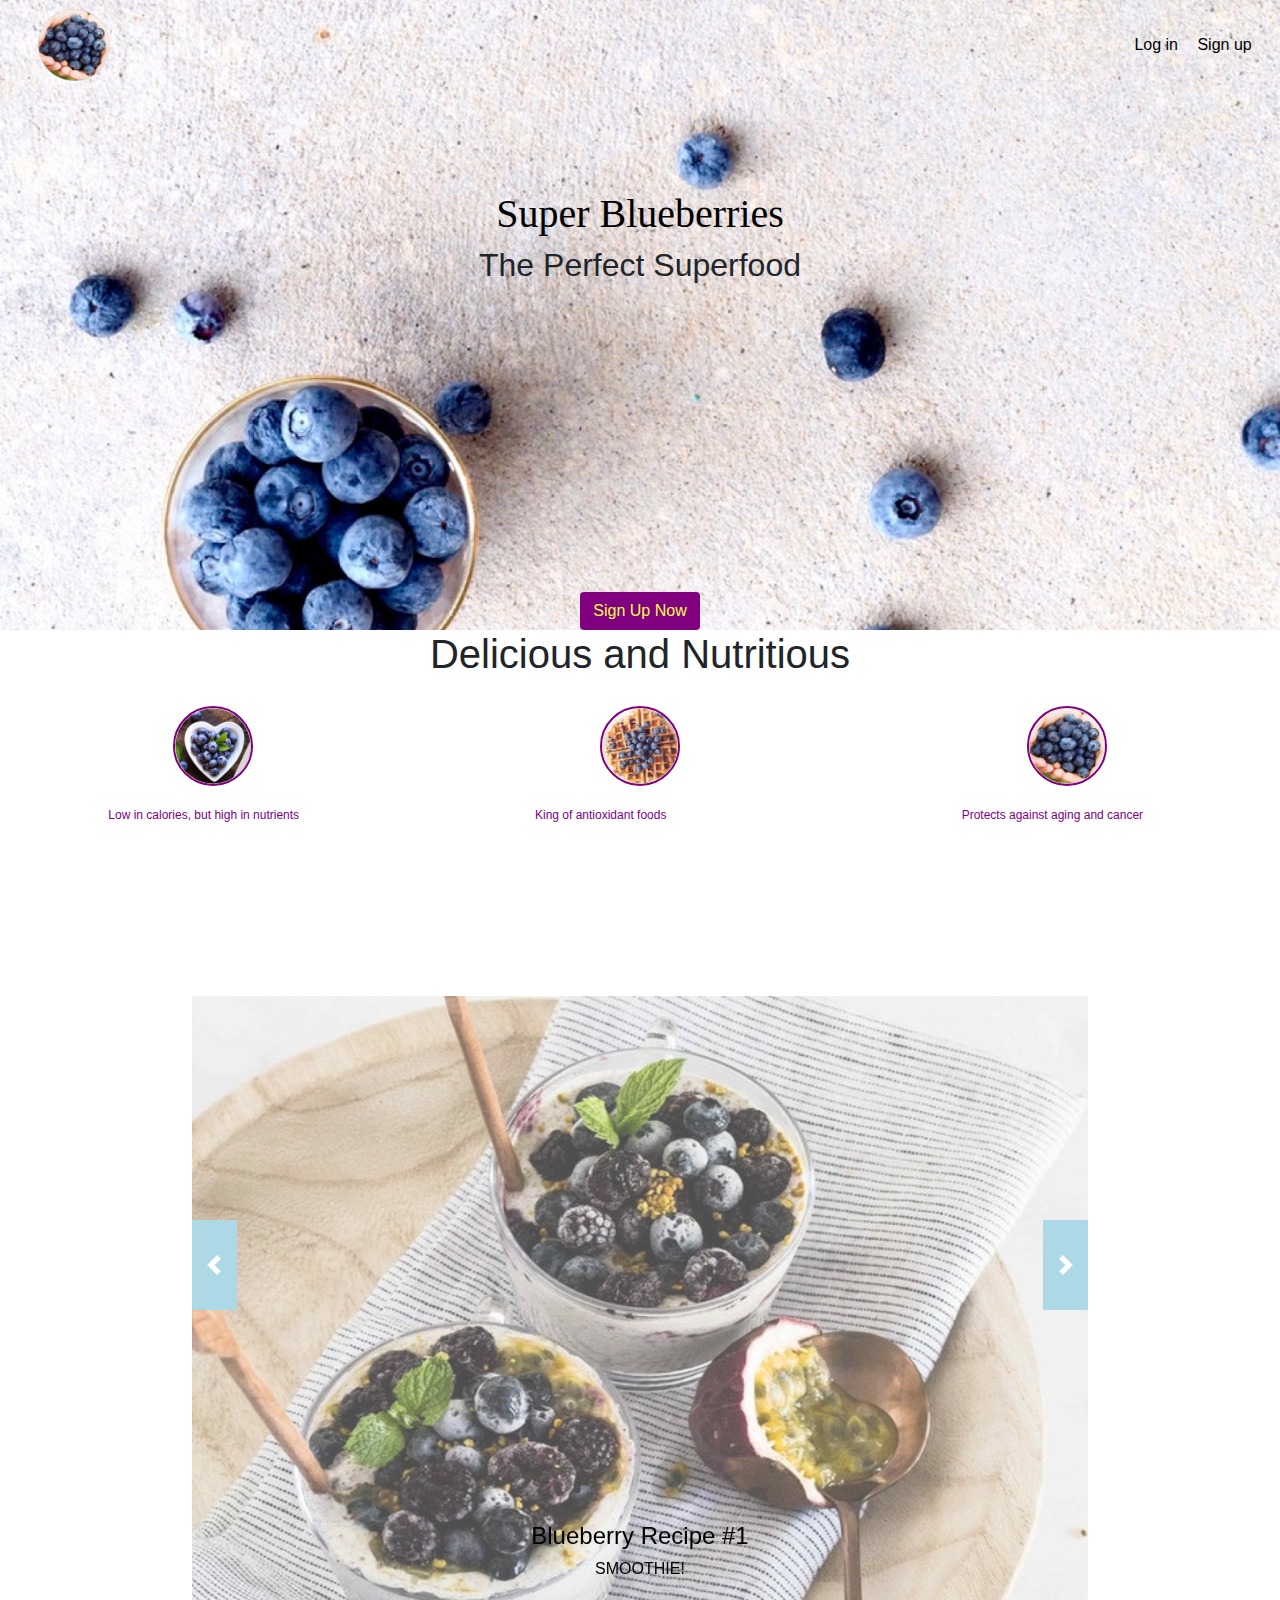
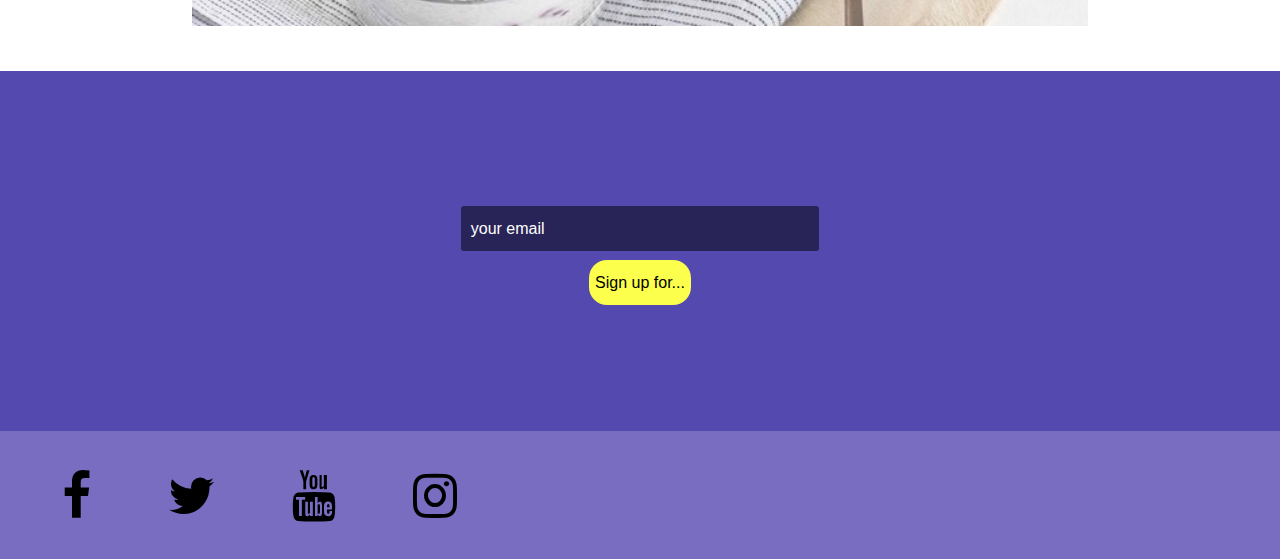
<file: index.html>
<!DOCTYPE html>
<html lang="en">

<head>
  <title>Blueberries</title>

  <meta name="viewport" content="width=device-width, initial-scale=1.0">

  <!-- Bootstrap Link -->
  <link rel="stylesheet" href="https://stackpath.bootstrapcdn.com/bootstrap/4.1.3/css/bootstrap.min.css">
  <link rel="stylesheet" href="https://cdnjs.cloudflare.com/ajax/libs/font-awesome/4.7.0/css/font-awesome.min.css">

  <!-- My CSS Link -->
  <link rel="stylesheet" type="text/css" href="css/style.css">


</head>

<body>

        

<!-- top NavBar - RACHEL -->
<div class="navAndRoss">
    
    <nav class="topNav">  
        <img class="logo" src="./images/bleberry_kid.png">
            <div class="linkStyle">
            <a class="loginDiv"href="#">Log in</a>
            <a href="#">Sign up</a>
        </div>

    </nav>
    
    <div class="container-fluid main-div">   <!-- Nutrition - ROSS-->

            <div class="heading-div">
              <div class="row center-header">
                <h1 class="textYes">Super Blueberries</h1>
                <h2 class="textYes">The Perfect Superfood</h2>
                <!-- <img class="theImage" src="./images/blueberry1.png"> -->
                <button class="btn">Sign Up Now</button>
              </div>
            </div>
    </div>

</div>


    <!-- Nutrition - ROSS-->
    <div class="container-fluid">
            <h1>Delicious and Nutritious</h1>
            <div class="row nutrion-benefits-div">
          
            <div class="col-3 each-nutrition-div">
              
              <img class="row circle-for-image" src="./images/Blueberry heart_v2.png">
              <div class="row">
                <figcaption>Low in calories, but high in nutrients </figcaption>
              </div>
            </div>
            
          
          
            <div class="col-3 each-nutrition-div">
             
              <img class="row circle-for-image" src="./images/Waffle.png">
              <div class="row">
                <figcaption>King of antioxidant foods</figcaption>
              </div>
            </div>
          
          
          
            <div class="col-3 each-nutrition-div">
           
              <img class="row circle-for-image" src="./images/bleberry_kid.png">
              <div class="row">
                <figcaption>Protects against aging and cancer </figcaption>
              </div>
          
          
            </div>
          </div>
          </div>
    

<!-- carousel - Rachel -->
    <div class="mainDiv">
    <div id="carouselExampleControls" class="carousel slide personalizedCarouselStyling" data-ride="carousel">
            <div class="carousel-inner centerCarousel">


                <div class="carousel-item active">
                    <img class="d-block changeCarouselImageSize" src="./images/smoothie.jpeg" alt="First slide">
                        <div class="carousel-caption d-none d-md-block">
                            <h4 class="fontColor">Blueberry Recipe #1</h4>
                            <h6 class="fontColor">SMOOTHIE!</h6>
                        </div>
                </div>


                <div class="carousel-item">
                    <img class="d-block changeCarouselImageSize opacityClass" src="./images/scone.jpeg" alt="Second slide">
                        <div class="carousel-caption d-none d-md-block">
                            <h4 class="fontColor">Blueberry Recipe #2</h4>
                            <h6 class="fontColor">SCONE!</h6>
                        </div>
                </div>


                <div class="carousel-item">
                    <img class="d-block changeCarouselImageSize" src="./images/waffle.jpeg" alt="Third slide">
                        <div class="carousel-caption d-none d-md-block">
                            <h4 class="fontColor">Blueberry Recipe #3</h4>
                            <h6 class="fontColor">WAFFLE!</h6>
                        </div>
                </div>


            </div>


                <a class="carousel-control-prev changeCarouselButtons" href="#carouselExampleControls" role="button" data-slide="prev">
                <span class="carousel-control-prev-icon" aria-hidden="true"></span>
                <span class="sr-only">Previous</span>
                </a>

                <a class="carousel-control-next changeCarouselButtons" href="#carouselExampleControls" role="button" data-slide="next">
                <span class="carousel-control-next-icon" aria-hidden="true"></span>
                <span class="sr-only">Next</span>
                </a>

    </div>
</div>

<!-- Rustams part  -->


<div>
        <div class="row singup-form newClass">
     
     
     
     
            <form>
     
     
                <input  placeholder="your email"/>
     
                <button>Sign up for...</button>
            </form>
     
     
        </div>
     </div>
     
     
     <!-- Social networks -->
     
     <div class=" row footer">
     
            <a href="#" class="fa fa-facebook"></a>
            <a href="#" class="fa fa-twitter"></a>
            <a href="#" class="fa fa-youtube"></a>
            <a href="#" class="fa fa-instagram"></a>
     
     
     </div>
    






<script
  src="https://code.jquery.com/jquery-3.3.1.min.js"
  integrity="sha256-FgpCb/KJQlLNfOu91ta32o/NMZxltwRo8QtmkMRdAu8="
  crossorigin="anonymous"></script>


<!-- link bootstrap js before your own -->
<script src="https://stackpath.bootstrapcdn.com/bootstrap/4.1.3/js/bootstrap.min.js"></script>

</body>

</html>
</file>
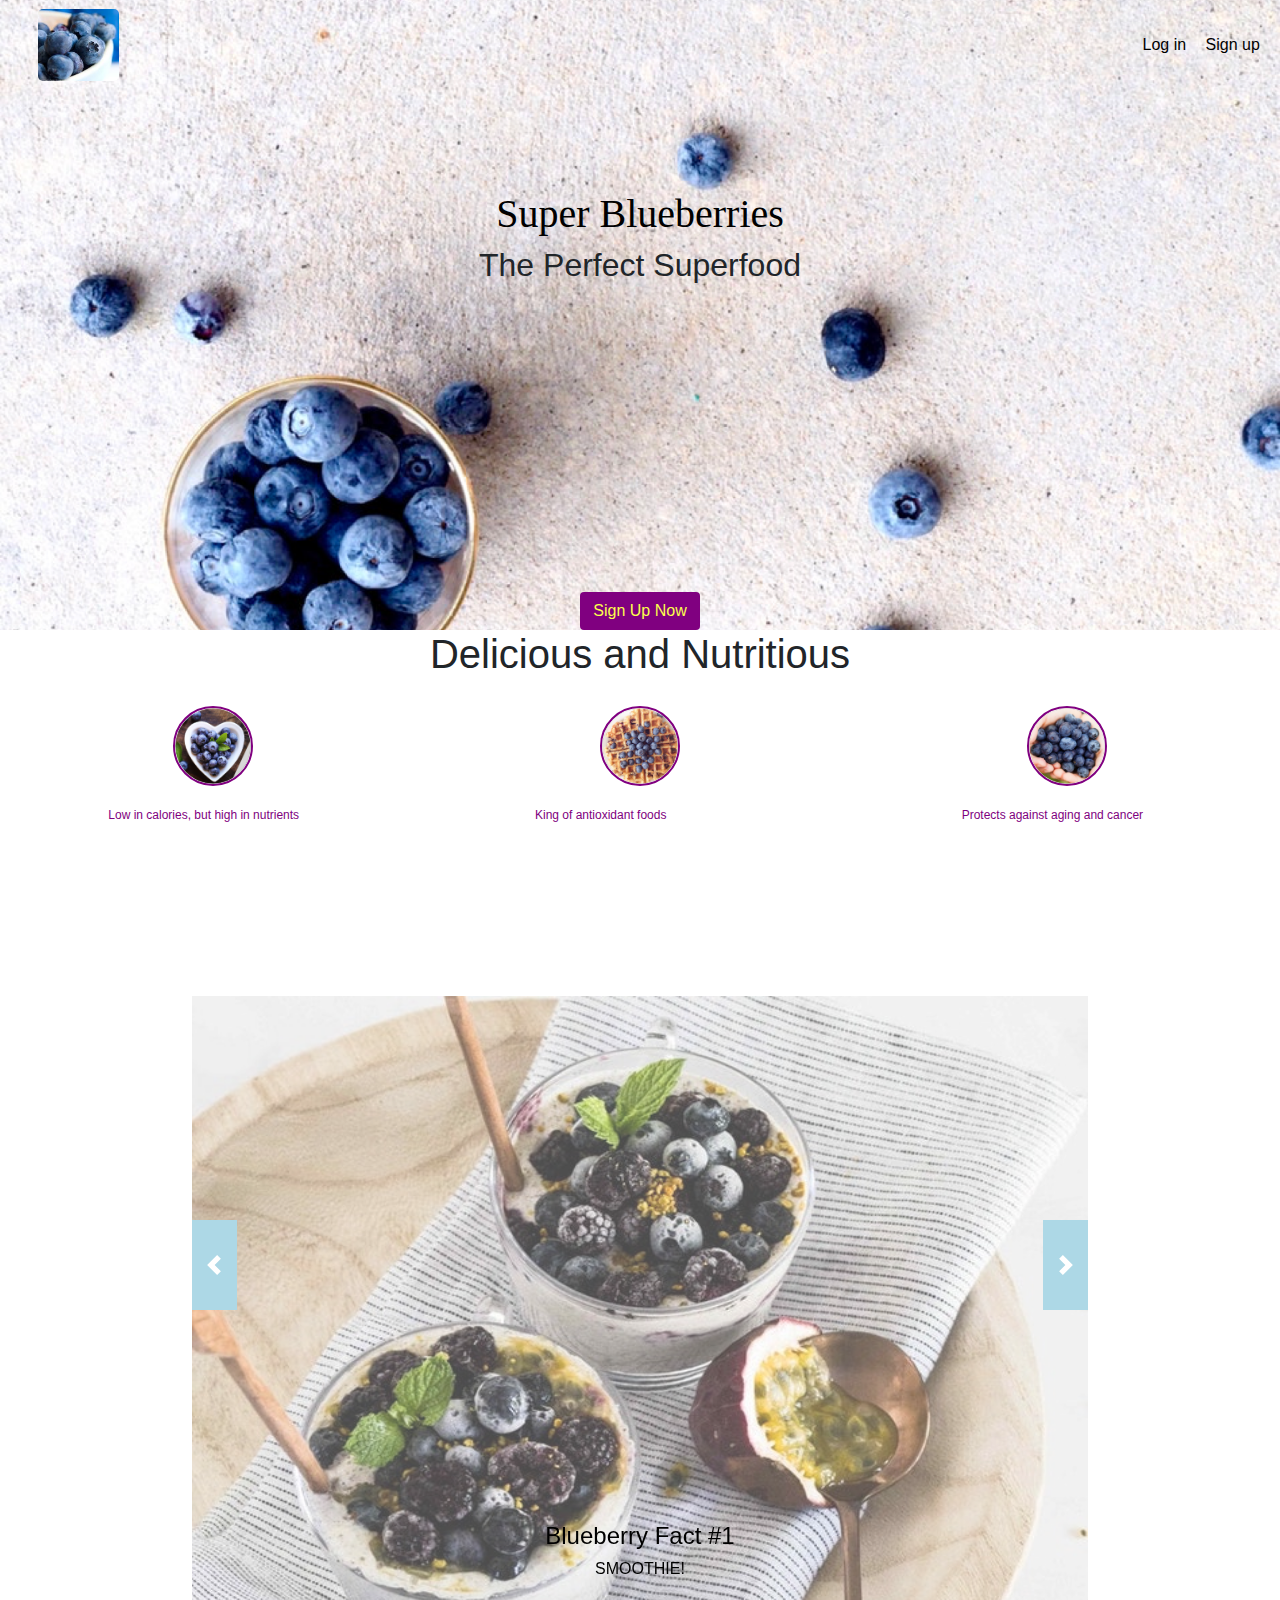
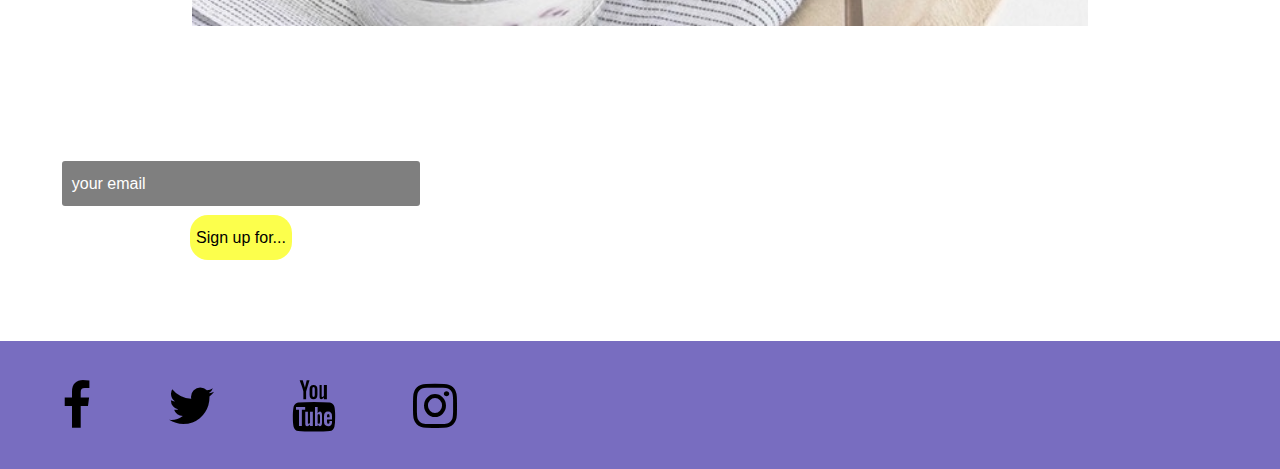
<file: super.html>
<!DOCTYPE html>
<html lang="en">

<head>
  <title>Blueberries</title>

  <meta name="viewport" content="width=device-width, initial-scale=1.0">

  <!-- Bootstrap Link -->
  <link rel="stylesheet" href="https://stackpath.bootstrapcdn.com/bootstrap/4.1.3/css/bootstrap.min.css">
  <link rel="stylesheet" href="https://cdnjs.cloudflare.com/ajax/libs/font-awesome/4.7.0/css/font-awesome.min.css">

  <!-- My CSS Link -->
  <link rel="stylesheet" type="text/css" href="css/style.css">


</head>

<body>

        <div class="navAndRoss">

<!-- top NavBar - RACHEL -->

    <nav class="topNav">  
        <img class="logo" src="./images/download.jpeg">
            <div class="linkStyle">
            <a class="loginDiv"href="#">Log in</a>
            <a href="#">Sign up</a>
        </div>

    </nav>

    <div class="container-fluid main-div">   <!-- Nutrition - ROSS-->

            <div class="heading-div">
              <div class="row center-header">
                <h1>Super Blueberries</h1>
                <h2>The Perfect Superfood</h2>
                <button class="btn">Sign Up Now</button>
              </div>
          
          
            </div>
          
            </div>
        </div>


    <!-- Nutrition - ROSS-->
    <div class="container-fluid">
            <h1>Delicious and Nutritious</h1>
            <div class="row nutrion-benefits-div">
          
            <div class="col-3 each-nutrition-div">
              
              <img class="row circle-for-image" src="./images/Blueberry heart_v2.png">
              <div class="row">
                <figcaption>Low in calories, but high in nutrients </figcaption>
              </div>
            </div>
            
          
          
            <div class="col-3 each-nutrition-div">
             
              <img class="row circle-for-image" src="./images/Waffle.png">
              <div class="row">
                <figcaption>King of antioxidant foods</figcaption>
              </div>
            </div>
          
          
          
            <div class="col-3 each-nutrition-div">
           
              <img class="row circle-for-image" src="./images/bleberry_kid.png">
              <div class="row">
                <figcaption>Protects against aging and cancer </figcaption>
              </div>
          
          
            </div>
          </div>
          </div>
    

<!-- carousel - Rachel -->
    <div class="mainDiv">
    <div id="carouselExampleControls" class="carousel slide personalizedCarouselStyling" data-ride="carousel">
            <div class="carousel-inner centerCarousel">


                <div class="carousel-item active">
                    <img class="d-block changeCarouselImageSize" src="./images/smoothie.jpeg" alt="First slide">
                        <div class="carousel-caption d-none d-md-block">
                            <h4 class="fontColor">Blueberry Fact #1</h4>
                            <h6 class="fontColor">SMOOTHIE!</h6>
                        </div>
                </div>


                <div class="carousel-item">
                    <img class="d-block changeCarouselImageSize opacityClass" src="./images/scone.jpeg" alt="Second slide">
                        <div class="carousel-caption d-none d-md-block">
                            <h4 class="fontColor">Blueberry Fact #2</h4>
                            <h6 class="fontColor">SCONE!</h6>
                        </div>
                </div>


                <div class="carousel-item">
                    <img class="d-block changeCarouselImageSize" src="./images/waffle.jpeg" alt="Third slide">
                        <div class="carousel-caption d-none d-md-block">
                            <h4 class="fontColor">Blueberry Fact #3</h4>
                            <h6 class="fontColor">WAFFLE!</h6>
                        </div>
                </div>


            </div>


                <a class="carousel-control-prev changeCarouselButtons" href="#carouselExampleControls" role="button" data-slide="prev">
                <span class="carousel-control-prev-icon" aria-hidden="true"></span>
                <span class="sr-only">Previous</span>
                </a>

                <a class="carousel-control-next changeCarouselButtons" href="#carouselExampleControls" role="button" data-slide="next">
                <span class="carousel-control-next-icon" aria-hidden="true"></span>
                <span class="sr-only">Next</span>
                </a>

    </div>
</div>

<!-- Rustams part  -->


<div>
        <div class=" row singup-form">
     
     
     
     
            <form>
     
     
                <input  placeholder="your email"/>
     
                <button>Sign up for...</button>
            </form>
     
     
        </div>
     </div>
     
     
     <!-- Social networks -->
     
     <div class=" row footer">
     
            <a href="#" class="fa fa-facebook"></a>
            <a href="#" class="fa fa-twitter"></a>
            <a href="#" class="fa fa-youtube"></a>
            <a href="#" class="fa fa-instagram"></a>
     
     
     </div>
    






<script
  src="https://code.jquery.com/jquery-3.3.1.min.js"
  integrity="sha256-FgpCb/KJQlLNfOu91ta32o/NMZxltwRo8QtmkMRdAu8="
  crossorigin="anonymous"></script>


<!-- link bootstrap js before your own -->
<script src="https://stackpath.bootstrapcdn.com/bootstrap/4.1.3/js/bootstrap.min.js"></script>

</body>

</html>
</file>
<file: css/style.css>
.topNav {
    height: 10vh;
    margin-bottom: 0;
    display: flex;
    flex-direction: row;
    align-items: center;
    /* filter: alpha(opacity=95);
    opacity: 0.95; */
}

h1{
    text-align: center;
}

.linkStyle {
    margin-left: 80%;
}

.logo {
    height: 8vh;
    margin-left: 3%;
    border-radius: 5px;
}

.personalizedCarouselStyling {
    height: 70vh;
    color: black;
    width: 70%;
    margin: auto;
    margin-bottom: 45px;
    margin-top: 10px;
}

.mainDiv {
    background-color: white;
}

.changeCarouselImageSize {
    height: 70vh;
    filter: alpha(opacity=70);
    opacity: 0.7;
    width: 100%;
}

 .carousel-control-next {
    background-color: lightblue;
    height: 10vh;
    margin-top: 25%;
    width: 5%;
    filter: alpha(opacity=100);
    opacity: 1;
 }

 .carousel-control-prev {
    background-color: lightblue;
    height: 10vh;
    margin-top: 25%;
    width: 5%;
    filter: alpha(opacity=100);
    opacity: 1;
 }

 .centerCarousel {
    display: flex;
    justify-content: center;
 }

 .fontColor {
     color: black;
 }

 .loginDiv {
    margin-right: 15px;
 }

 a:link {
     text-decoration: none;
     color: black;
 }

 a:visited {
    text-decoration: none;
    color: black;
}

 /* Rustams part */
 singup-form{

    min-height: 40vh;
    background-color: #5349ae;
    justify-content: space-around;
    display: flex;
    align-items: center;
 
 
 }
 
 .singup-form input{
    height: 5vh;
    display: inline-block;
    width: 70%;
    border: none;
    border-radius: 3px;
    margin: 1vh;
    background: rgba(0,0,0, 0.5);
    color:white;
    padding-left: 5px;
 }
 
 
 .singup-form form {
    display: flex;
    align-items: center;
    justify-content: center;
    /* margin: auto;    */
    width: 40vw;
    height: 30vh;
    flex-direction: column;
    float: right;
 
 }
 
 
 .singup-form input::placeholder{
    padding-left: 5px;
    color:white;
 
 }
 
 
 .image{
 
 
 
    height: 30vh;
 
    width: 30vw;
    background-image: url('./blueberry.png');
    background-size: cover;
    background-repeat: no-repeat;
    float: left;
 }
 
 
 .singup-form form > button {
    border: none;
    color: black;
    background-color: #fcff4c;
    height: 5vh;
    border-radius: 18px;
 }
 
 
 .footer{
 
    min-height: 8vh;
    background: #786dc0;
    padding-left: 3vw;
 
 }
 
 
 .footer a {
    font-size: 4vw;
    margin: 1vw;
    padding: 2vw;
    display: block;
    text-decoration: none;
    color: black;
 
 }
 
.theImage {
    position: absolute;
    width: 500px;
    z-index: -1;
}

.textYes {
    z-index: 1;
}

/* ROSS's part */
.nutrion-benefits-div{
    /* this height can be changed  */
    height: 300px;
    background-color: white;
    display: flex;
    justify-content: space-around;
    /* border: 1px solid gray; */
    /* padding: 20px; */
  }
  .each-nutrition-div{
    /* border: 2px solid black; */
    border-radius: 10px;
    margin: 10px;
    display: flex;
    flex-direction: column;
    align-items: center;
    
  }
  .circle-for-image{
    width: 80px;
    height: 80px;
    border: 2px solid purple;
    border-radius: 50%;
    color: purple;
    margin-top: 10px;
  }
  .each-nutrition-div h5{
    margin-top: 20px;
  }
  figcaption{
    font-size: 12px;
    color: purple;
    width: 210px;
    margin-top: 20px;
  }

  .center-header{
    display: flex;
    flex-direction: column;
    justify-content: space-between;
    align-items: center;
  }
  .center-header h1{
    display: flex;
    margin-top: 100px;
    justify-content: center;
    color: black;
    font-family: cursive;
  }
  .center-header button{
    display: flex;
    justify-content: center;
    color: #fcff4c;
    background-color: purple;
    margin-top: 300px;

  }

  .navAndRoss{
      /* background-color: lightgray; */
      background-image: url('../images/blueberry1.png') ;
      background-size : cover;
      background-repeat: no-repeat; 
      height: 100%;
      background-position: center;
  }

  .newClass {
    min-height: 40vh;
   background: #5349ae;
   justify-content: space-around;
   display: flex;
   align-items: center;
  }
</file>
